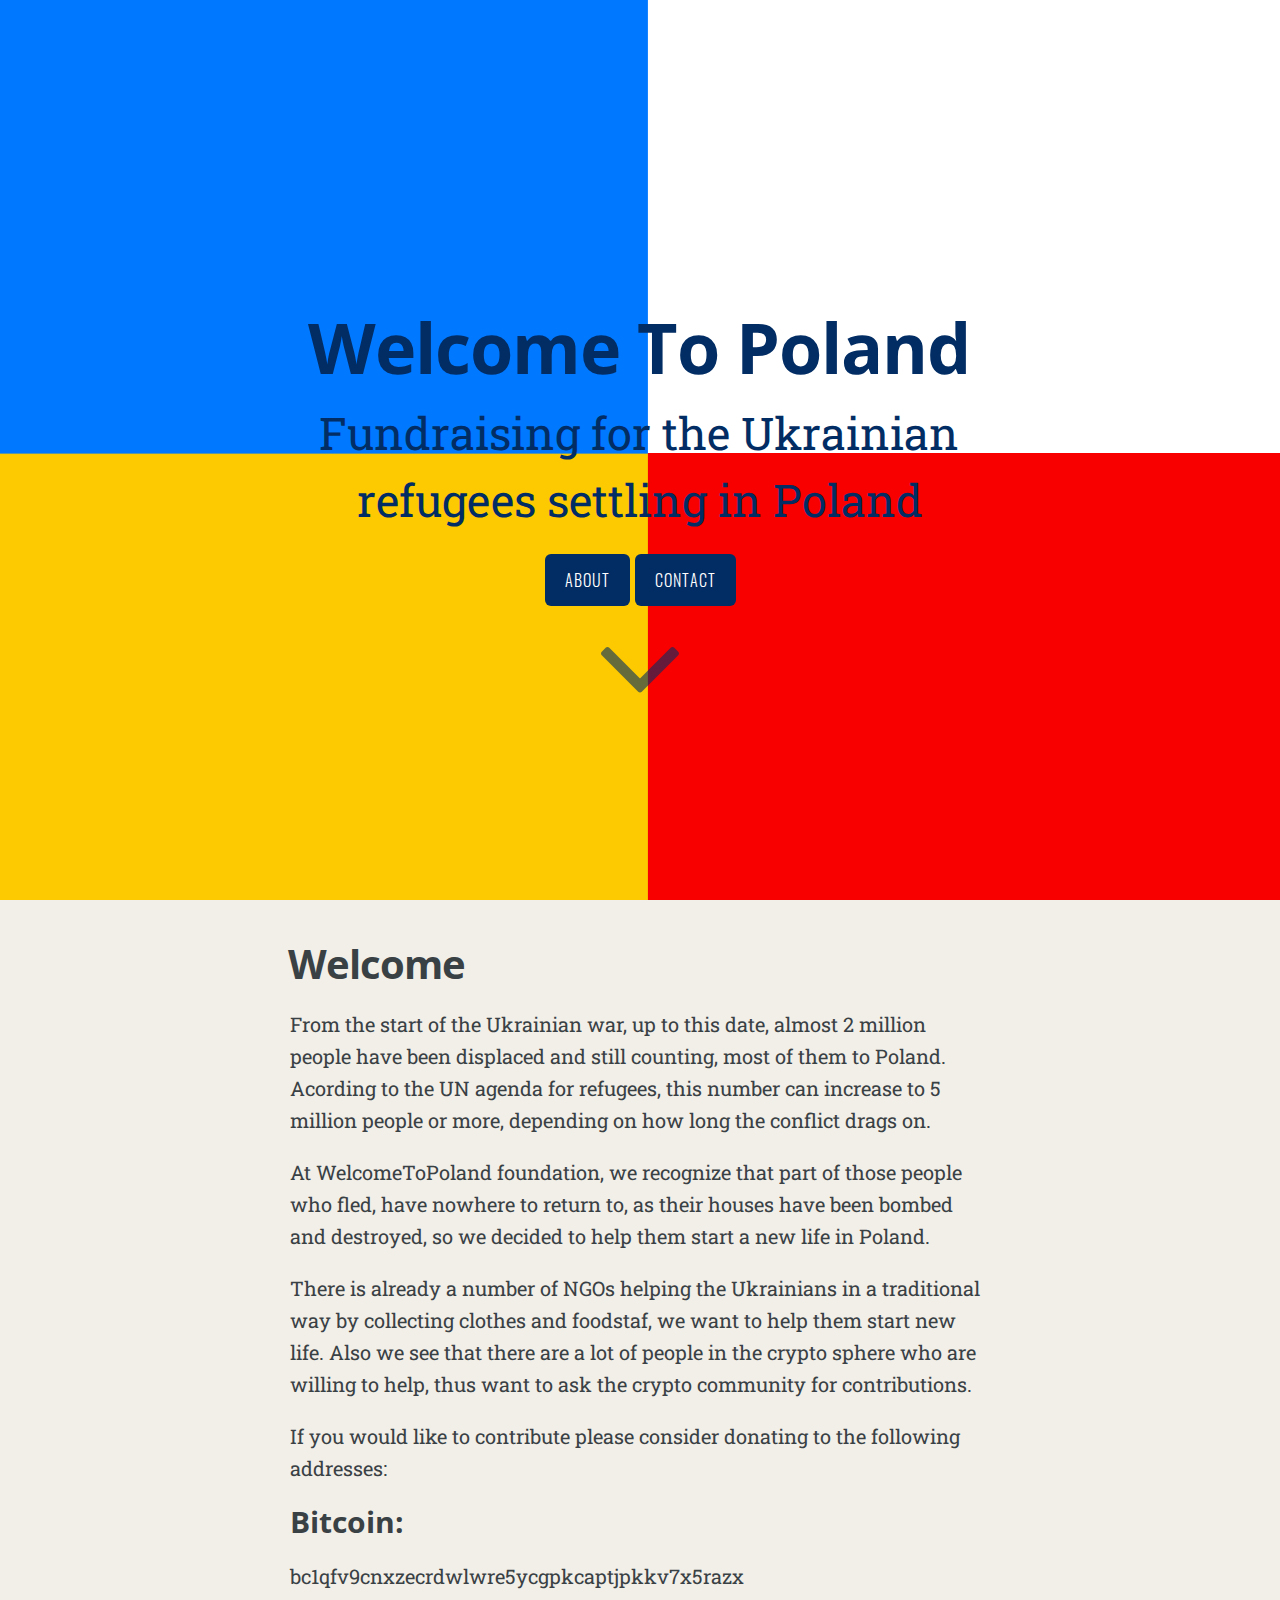
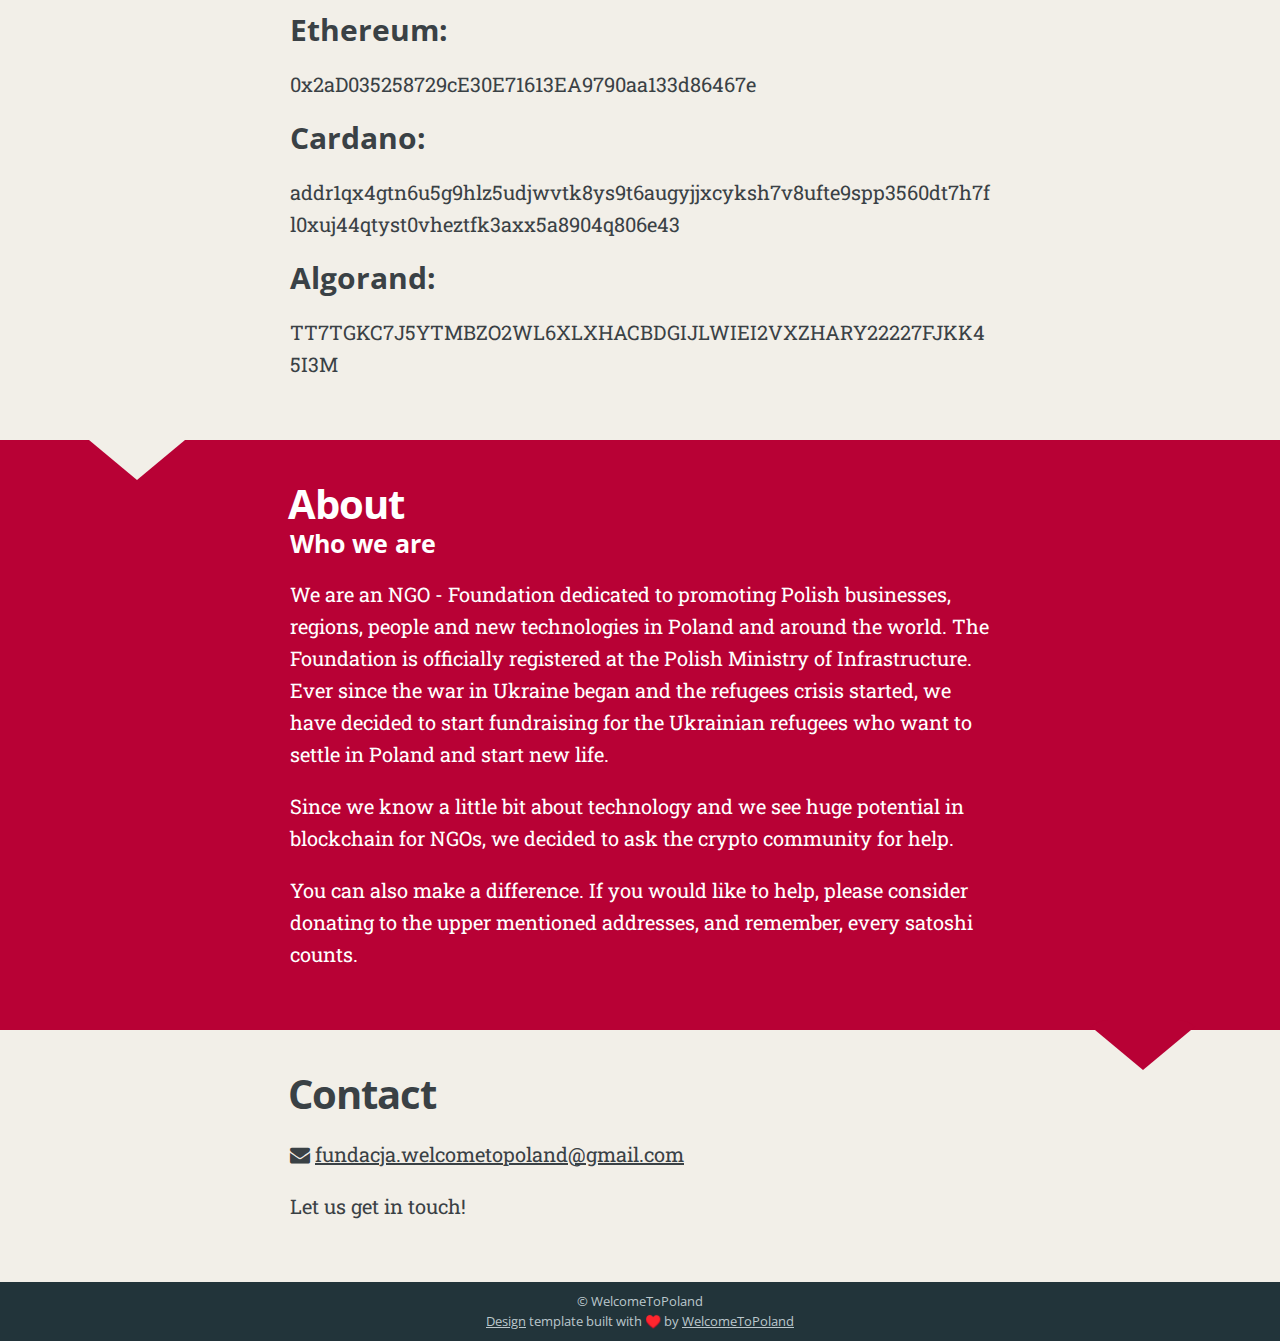
<file: index.html>
<!DOCTYPE html>
<html><meta http-equiv="Content-Type" content="text/html" charset="UTF-8" />
<meta http-equiv="X-UA-Compatible" content="IE=edge,chrome=1" />

<title>Welcome To Poland</title>


  <link rel="shortcut icon" href="https://welcometopoland.github.io/images/icon.png" type="image/png"
/>


  <meta name="description" content="Fundraising for the Ukrainian crisis"
/>

  <meta name="keywords" content="Ukraine war, Ukraine crisis, Ukrainian refuges, Fundraising for Ukrainian refuges"
/>
<meta name="referrer" content="no-referrer-when-downgrade" />

<meta name="HandheldFriendly" content="True" />
<meta name="MobileOptimized" content="320" />
<meta name="viewport" content="width=device-width, initial-scale=1.0" />

<link rel="stylesheet" href="https://welcometopoland.github.io/css/screen.css" />
<link rel="stylesheet" href="https://welcometopoland.github.io/css/fonts.css" type="text/css" />
<link
  rel="stylesheet"
  href="https://welcometopoland.github.io/fork-awesome/css/fork-awesome.min.css"
  type="text/css"
/>

<meta property="og:title" content="" />
<meta property="og:description" content="Fundraising for the Ukrainian crisis" />
<meta property="og:type" content="website" />
<meta property="og:url" content="https://welcometopoland.github.io/" /><meta property="og:image" content="https://welcometopoland.github.io/images/cover-image.jpg"/><meta property="og:site_name" content="Welcome To Poland" />


<meta name="twitter:card" content="summary_large_image"/>
<meta name="twitter:image" content="https://welcometopoland.github.io/images/cover-image.jpg"/>

<meta name="twitter:title" content=""/>
<meta name="twitter:description" content="Fundraising for the Ukrainian crisis"/>

<meta itemprop="name" content="">
<meta itemprop="description" content="Fundraising for the Ukrainian crisis">















<link
  rel="apple-touch-icon"
  sizes="180x180"
  href="https://welcometopoland.github.io/images/apple-touch-icon.png"
/>
<link
  rel="icon"
  type="image/png"
  sizes="32x32"
  href="https://welcometopoland.github.io/images/favicon-32x32.png"
/>
<link
  rel="icon"
  type="image/png"
  sizes="16x16"
  href="https://welcometopoland.github.io/images/favicon-16x16.png"
/>
<body>



<header id="site-head" style="background-image: url(images/cover-image.jpg)">
    <div class="vertical">
        <div id="site-head-content" class="inner">

            <h1 class="blog-title">Welcome To Poland</h1>
            <h2 class="blog-description">Fundraising for the Ukrainian refugees settling in Poland</h2>

            
                 <a class='btn site-menu' data-title-anchor='about'>About</a>
            
                 <a class='btn site-menu' data-title-anchor='contact'>Contact</a>
            
            <i id='header-arrow' class="fa fa-angle-down"></i>
        </div>
    </div>
</header>
<main class="content" role="main">

    <div class='fixed-nav'>
    </div>
    
        <div class='post-holder'>
            <article id='welcome' class='post first '>
                <header class="post-header">
                    <h2 class="post-title">Welcome</h2>
                </header>
                <section class="post-content">
                    <p>From the start of the Ukrainian war, up to this date, almost 2 million people have been displaced and still counting, most of them to Poland. Acording to the UN agenda for refugees, this number can increase to 5 million people or more, depending on how long the conflict drags on.</p>
<p>At WelcomeToPoland foundation, we recognize that part of those people who fled, have nowhere to return to, as their houses have been bombed and destroyed, so we decided to help them start a new life in Poland.</p>
<p>There is already a number of NGOs helping the Ukrainians in a traditional way by collecting clothes and foodstaf, we want to help them start new life.
Also we see that there are a lot of people in the crypto sphere who are willing to help, thus want to ask the crypto community for contributions.</p>
<p>If you would like to contribute please consider donating to the following addresses:</p>
<h4 id="bitcoin">Bitcoin:</h4>
<p>bc1qfv9cnxzecrdwlwre5ycgpkcaptjpkkv7x5razx</p>
<h4 id="ethereum">Ethereum:</h4>
<p>0x2aD035258729cE30E71613EA9790aa133d86467e</p>
<h4 id="cardano">Cardano:</h4>
<p>addr1qx4gtn6u5g9hlz5udjwvtk8ys9t6augyjjxcyksh7v8ufte9spp3560dt7h7fl0xuj44qtyst0vheztfk3axx5a8904q806e43</p>
<h4 id="algorand">Algorand:</h4>
<p>TT7TGKC7J5YTMBZO2WL6XLXHACBDGIJLWIEI2VXZHARY22227FJKK45I3M</p>

                </section>
            </article>
            <div class='post-after'></div>
        </div>
    
        <div class='post-holder'>
            <article id='about' class='post  '>
                <header class="post-header">
                    <h2 class="post-title">About</h2>
                </header>
                <section class="post-content">
                    <h5 id="who-we-are">Who we are</h5>
<p>We are an NGO - Foundation dedicated to promoting Polish businesses, regions, people and new technologies in Poland and around the world. The Foundation is officially registered at the Polish Ministry of Infrastructure. Ever since the war in Ukraine began and the refugees crisis started, we have decided to start fundraising for the Ukrainian refugees who want to settle in Poland and start new life.</p>
<p>Since we know a little bit about technology and we see huge potential in blockchain for NGOs, we decided to ask the crypto community for help.</p>
<p>You can also make a difference. If you would like to help, please consider donating to the upper mentioned addresses, and remember, every satoshi counts.</p>

                </section>
            </article>
            <div class='post-after'></div>
        </div>
    
        <div class='post-holder'>
            <article id='contact' class='post  last'>
                <header class="post-header">
                    <h2 class="post-title">Contact</h2>
                </header>
                <section class="post-content">
                    <p><i class="fa fa-envelope"></i> <a href="mailto:fundacja.welcometopoland@gmail.com">fundacja.welcometopoland@gmail.com</a></p>
<!-- raw HTML omitted -->
<p>Let us get in touch!</p>

                </section>
            </article>
            <div class='post-after'></div>
        </div>
    
</main>
<footer class="site-footer">
  <div class="inner">
    
      <section class="copyright">© WelcomeToPoland</section>


    <section></section>
    
      <section>
        <a href="https://themes.gohugo.io/hugo-scroll/">Design</a> template
        built with ♥️ by
        <a href="www.welcometopoland.org" title="">WelcomeToPoland</a>
      </section>

  </div>
</footer>

    <script type="text/javascript" src='https://welcometopoland.github.io/js/jquery-1.11.3.min.js'></script>

    
    <script type="text/javascript" src='https://welcometopoland.github.io/js/icons.js'></script>
    <script type="text/javascript" src='https://welcometopoland.github.io/js/index.js'></script>
    
</body>
</html>
</file>
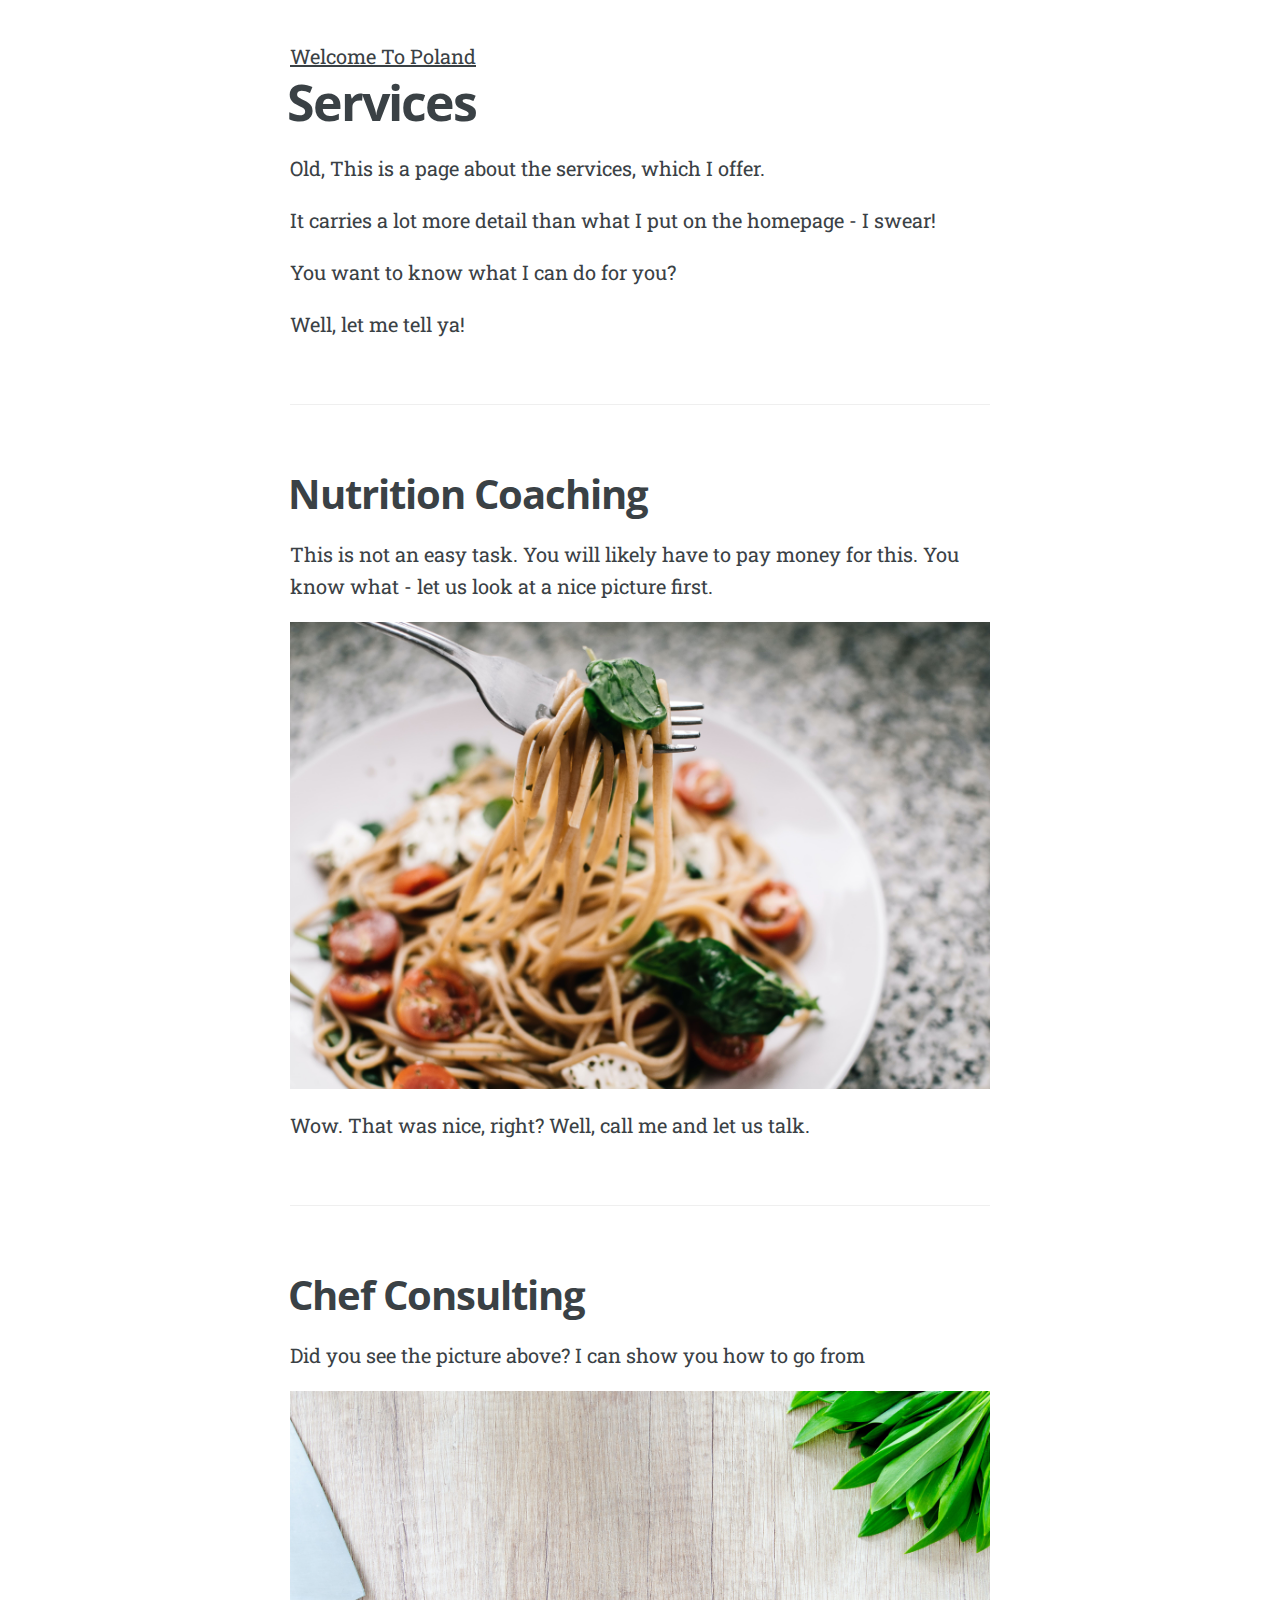
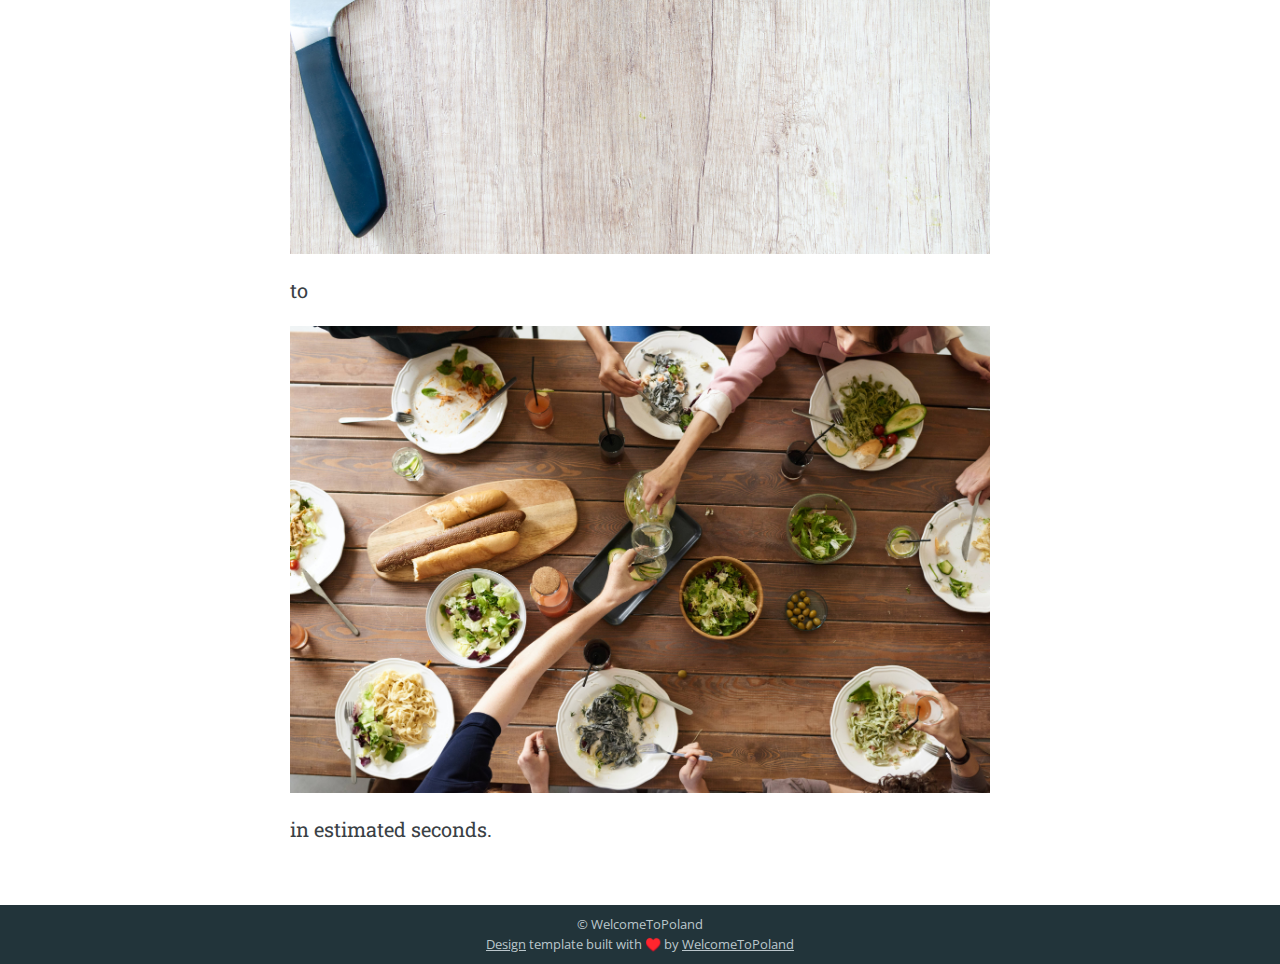
<file: services/index.html>
<!DOCTYPE html>
<html><meta http-equiv="Content-Type" content="text/html" charset="UTF-8" />
<meta http-equiv="X-UA-Compatible" content="IE=edge,chrome=1" />

<title>Services</title>


  <link rel="shortcut icon" href="https://welcometopoland.github.io/images/icon.png" type="image/png"
/>


  <meta name="description" content="Fundraising for the Ukrainian crisis"
/>

  <meta name="keywords" content="Ukraine war, Ukraine crisis, Ukrainian refuges, Fundraising for Ukrainian refuges"
/>
<meta name="referrer" content="no-referrer-when-downgrade" />

<meta name="HandheldFriendly" content="True" />
<meta name="MobileOptimized" content="320" />
<meta name="viewport" content="width=device-width, initial-scale=1.0" />

<link rel="stylesheet" href="https://welcometopoland.github.io/css/screen.css" />
<link rel="stylesheet" href="https://welcometopoland.github.io/css/fonts.css" type="text/css" />
<link
  rel="stylesheet"
  href="https://welcometopoland.github.io/fork-awesome/css/fork-awesome.min.css"
  type="text/css"
/>

<meta property="og:title" content="Services" />
<meta property="og:description" content="Old, This is a page about the services, which I offer.
It carries a lot more detail than what I put on the homepage - I swear!
You want to know what I can do for you?
Well, let me tell ya!
 Nutrition Coaching This is not an easy task. You will likely have to pay money for this. You know what - let us look at a nice picture first." />
<meta property="og:type" content="article" />
<meta property="og:url" content="https://welcometopoland.github.io/services/" /><meta property="og:image" content="https://welcometopoland.github.io/images/cover-image.jpg"/><meta property="article:section" content="" />

<meta property="og:site_name" content="Welcome To Poland" />


<meta name="twitter:card" content="summary_large_image"/>
<meta name="twitter:image" content="https://welcometopoland.github.io/images/cover-image.jpg"/>

<meta name="twitter:title" content="Services"/>
<meta name="twitter:description" content="Old, This is a page about the services, which I offer.
It carries a lot more detail than what I put on the homepage - I swear!
You want to know what I can do for you?
Well, let me tell ya!
 Nutrition Coaching This is not an easy task. You will likely have to pay money for this. You know what - let us look at a nice picture first."/>

<meta itemprop="name" content="Services">
<meta itemprop="description" content="Old, This is a page about the services, which I offer.
It carries a lot more detail than what I put on the homepage - I swear!
You want to know what I can do for you?
Well, let me tell ya!
 Nutrition Coaching This is not an easy task. You will likely have to pay money for this. You know what - let us look at a nice picture first.">

<meta itemprop="wordCount" content="103"><meta itemprop="image" content="https://welcometopoland.github.io/images/cover-image.jpg"/>
<meta itemprop="keywords" content="" />















<link
  rel="apple-touch-icon"
  sizes="180x180"
  href="https://welcometopoland.github.io/images/apple-touch-icon.png"
/>
<link
  rel="icon"
  type="image/png"
  sizes="32x32"
  href="https://welcometopoland.github.io/images/favicon-32x32.png"
/>
<link
  rel="icon"
  type="image/png"
  sizes="16x16"
  href="https://welcometopoland.github.io/images/favicon-16x16.png"
/>
<body>
  <main class="content page-template page-" role="main">
    <article class="post page">
      <header class="post-header">
        <a id="blog-logo" href="/">
          Welcome To Poland
        </a>
      </header>
      <h1 class="post-title">Services</h1>
      <section class="post-content">
        <p>Old, This is a page about the services, which I offer.</p>
<p>It carries a lot more detail than what I put on the homepage - I swear!</p>
<p>You want to know what I can do for you?</p>
<p>Well, let me tell ya!</p>
<hr>
<h2 id="nutrition-coaching">Nutrition Coaching</h2>
<p>This is not an easy task. You will likely have to pay money for this. You know what - let us look at a nice picture first.</p>
<p><img src="../images/selective-focus-photography-of-pasta-with-tomato-and-basil-1279330.jpg" alt="Nice picture to make you pay me ;-)"></p>
<p>Wow. That was nice, right? Well, call me and let us talk.</p>
<hr>
<h2 id="chef-consulting">Chef Consulting</h2>
<p>Did you see the picture above? I can show you how to go from</p>
<p><img src="../images/board-bunch-cooking-food-349609.jpg" alt="Let us get started on a clean slate"></p>
<p>to</p>
<p><img src="../images/woman-pouring-juice-on-glass-3184192.jpg" alt="Let us get started on a clean slate"></p>
<p>in estimated seconds.</p>

      </section>
    </article>
  </main>
<footer class="site-footer">
  <div class="inner">
    
      <section class="copyright">© WelcomeToPoland</section>


    <section></section>
    
      <section>
        <a href="https://themes.gohugo.io/hugo-scroll/">Design</a> template
        built with ♥️ by
        <a href="www.welcometopoland.org" title="">WelcomeToPoland</a>
      </section>

  </div>
</footer>

    <script type="text/javascript" src='https://welcometopoland.github.io/js/jquery-1.11.3.min.js'></script>

    
    <script type="text/javascript" src='https://welcometopoland.github.io/js/icons.js'></script>
    <script type="text/javascript" src='https://welcometopoland.github.io/js/index.js'></script>
    
</body>
</html>
</file>
